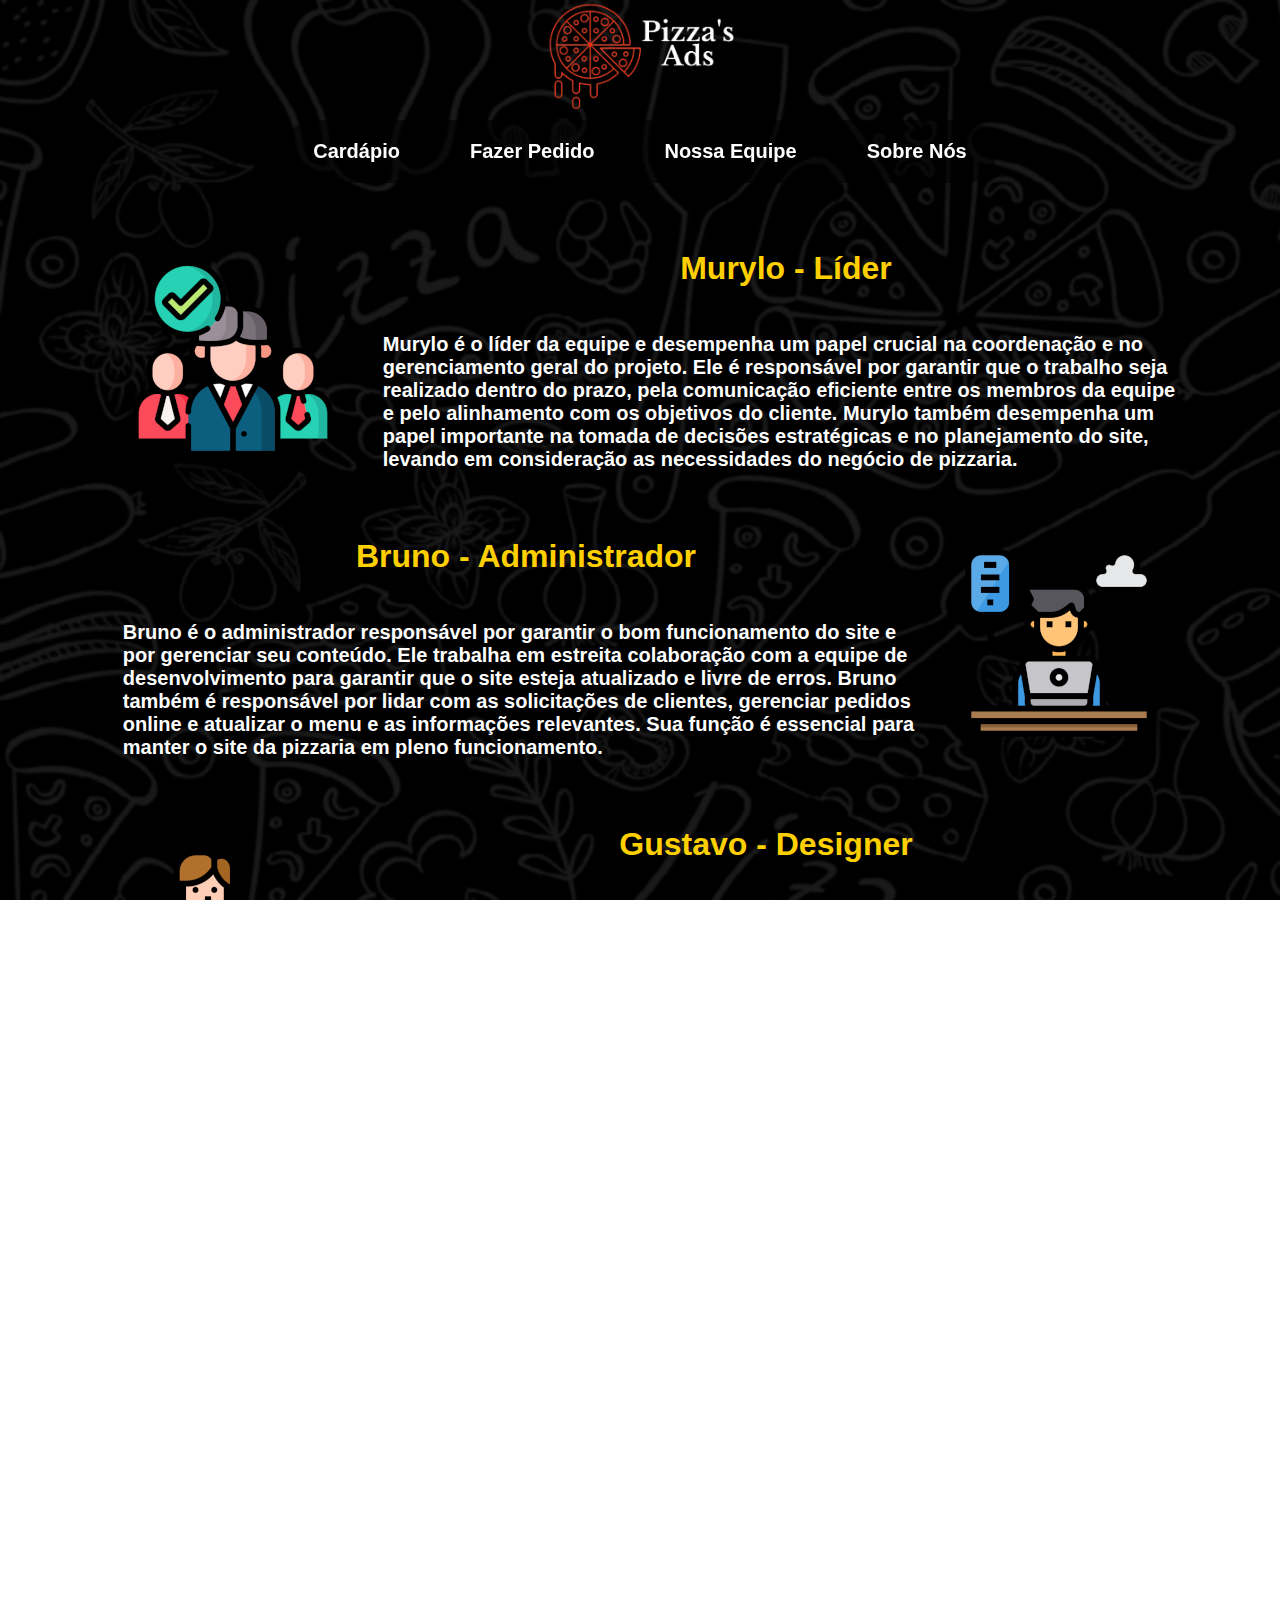
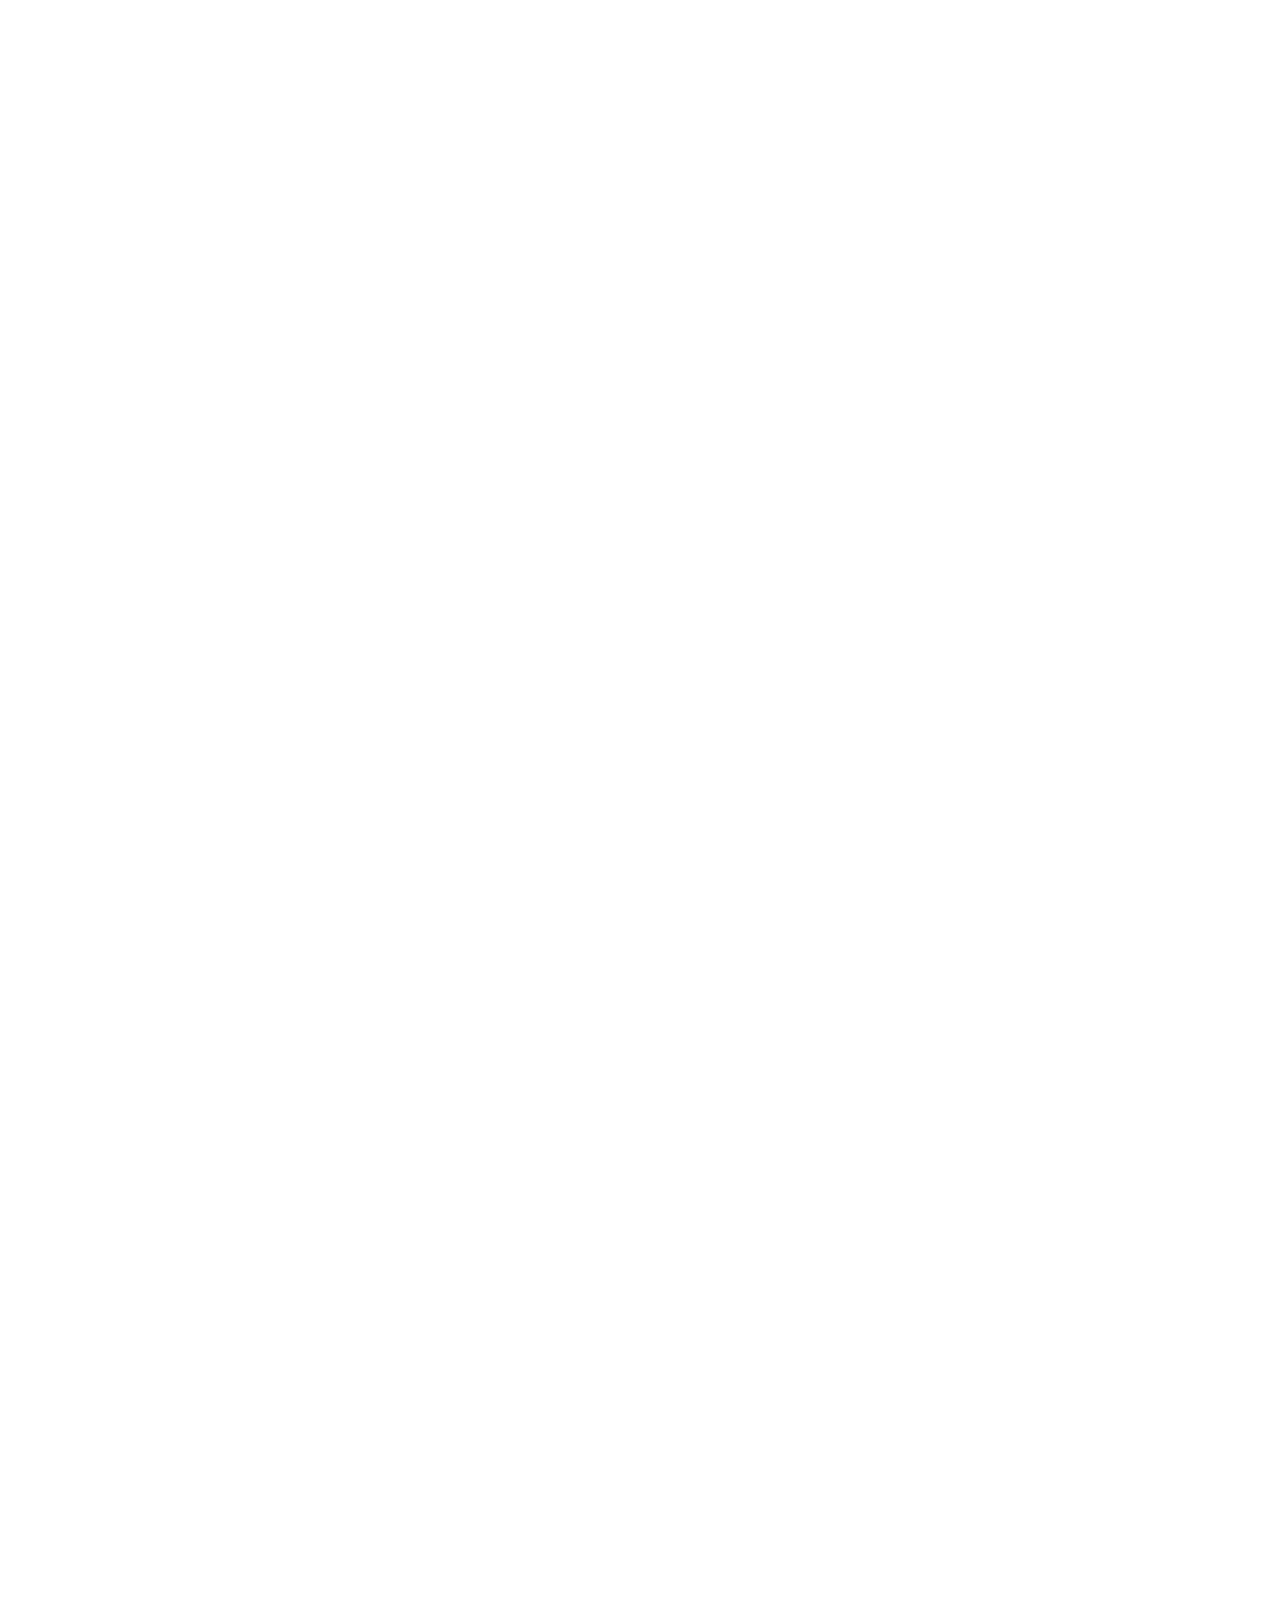
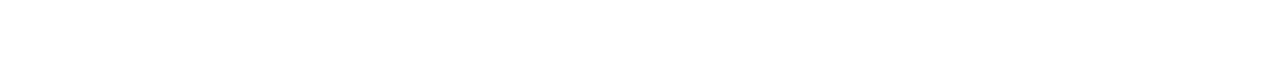
<file: equipe/equipe.html>
<!DOCTYPE html>
<html lang="en">

<head>
    <meta charset="UTF-8">
    <meta http-equiv="X-UA-Compatible" content="IE=edge">
    <meta name="viewport" content="width=device-width, initial-scale=1.0">
    <title>Sobre Nós</title>
    <link rel="shortcut icon" href="../img/favicon.ico" type="image/x-icon">
    <link rel="stylesheet" href="equipe.css">
</head>

<body>
    <div class="container-logo">
        <a href="../index.html"><img src="../img/logo_pizzaria.png" alt="logo pizzaria"></a>
    </div>
    <header class="sticky">
        <nav>
            <ul class="under-list">
                <li><a href="../index.html">Cardápio</a></li>
                <li><a href="../index.html#formulario">Fazer Pedido</a></li>
                <li><a href="equipe.html">Nossa Equipe</a></li>
                <li><a href="#sobreNos">Sobre Nós</a></li>
            </ul>
        </nav>
    </header>
    <section>
        <div class="main">
            <div class="img">
                <picture>
                    <source media="(max-width:840px)" srcset="#">
                    <img src="../img/lider.png" alt="" class="img">
                </picture>
            </div>
            <div class="text">
                <h2>Murylo - Líder</h2>
                <p>
                    Murylo é o líder da equipe e desempenha um papel crucial na coordenação e no
                    gerenciamento geral do projeto. Ele é responsável por garantir que o trabalho
                    seja realizado dentro do prazo, pela comunicação eficiente entre os membros da
                    equipe e pelo alinhamento com os objetivos do cliente. Murylo também desempenha
                    um papel importante na tomada de decisões estratégicas e no planejamento do
                    site, levando em consideração as necessidades do negócio de pizzaria.
                </p>
            </div>
        </div>

        <div class="main">
            <div class="text">
                <h2>Bruno - Administrador</h2>
                <p>
                    Bruno é o administrador responsável por garantir o bom funcionamento do site e por
                    gerenciar seu conteúdo. Ele trabalha em estreita colaboração com a equipe de
                    desenvolvimento para garantir que o site esteja atualizado e livre de erros.
                    Bruno também é responsável por lidar com as solicitações de clientes, gerenciar pedidos
                    online e atualizar o menu e as informações relevantes. Sua função é essencial para manter o
                    site da pizzaria em pleno funcionamento.
                </p>
            </div>
            <div class="img">
                <picture>
                    <source media="(max-width:840px)" srcset="#">
                    <img src="../img/admin.png" alt="">
                </picture>
            </div>
        </div>

        <div class="main">
            <div class="img">
                <picture>
                    <source media="(max-width:840px)" srcset="#">
                    <img src="../img/designer.png" alt="">
                </picture>
            </div>
            <div class="text">
                <h2>Gustavo - Designer</h2>
                <p>
                    Gustavo é o designer responsável pela aparência visual e estética do site. Ele trabalha em estreita
                    colaboração com a equipe de desenvolvimento e com o líder para criar uma experiência de usuário
                    atraente
                    e intuitiva. Gustavo é especializado em design gráfico e tem habilidades em programas de design,
                    como
                    Photoshop e Illustrator. Ele cria layouts, ícones, banners e outros elementos visuais que garantem a
                    identidade visual da pizzaria e melhoram a experiência do usuário no site.
                </p>
            </div>
        </div>

        <div class="main">
            <div class="text">
                <h2>Fernando - Experiência do Usuário</h2>
                <p>
                    Fernando é especialista em experiência do usuário (UX) e desempenha um papel fundamental
                    na garantia de que o site seja fácil de usar, intuitivo e agradável para os visitantes.
                    Ele conduz pesquisas de usuário, analisa dados e cria wireframes e protótipos interativos.
                    Fernando se concentra em entender as necessidades dos clientes da pizzaria e em fornecer
                    soluções eficazes para melhorar a usabilidade do site, garantindo uma experiência de usuário
                    positiva.
                </p>
            </div>
            <div class="img">
                <picture>
                    <source media="(max-width:840px)" srcset="#">
                    <img src="../img/UX.png" alt="">
                </picture>
            </div>
        </div>

        <div class="main">
            <div class="img">
                <picture>
                    <source media="(max-width:840px)" srcset="#">
                    <img src="../img/acessibilade.png" alt="">
                </picture>
            </div>
            <div class="text">
                <h2>Jonas - Acessibilidade</h2>
                <p>
                    Jonas é o especialista em acessibilidade e seu papel é garantir que o
                    site seja acessível a todas as pessoas, independentemente de suas habilidades ou limitações.
                    Ele trabalha para tornar o site compatível com padrões de acessibilidade e diretrizes,
                    como o WCAG (Web Content Accessibility Guidelines). Jonas se concentra em garantir que o site
                    seja navegável por meio de tecnologias assistivas, como leitores de tela, e que cumpra os requisitos
                    de contraste, legibilidade e estrutura adequada para uma experiência inclusiva.
                </p>
            </div>
        </div>
    </section>
    <section class="secaodepoimentos">
        <h2>DEPOIMENTOS</h2>
        <div class="depoimentos">

            <div class="depoimento">
                <img class="usuario" src="../img/pessoa1.jpeg" alt="Imagem Luzia">
                <h3>Luzia</h3>
                <div class="estrelas">
                    <img src="../img/estrela.png" alt="">
                    <img src="../img/estrela.png" alt="">
                    <img src="../img/estrela.png" alt="">
                    <img src="../img/estrela.png" alt="">
                    <img src="../img/estrela.png" alt="">
                </div>
                <p>Adorei a experiência na sua pizzaria! A pizza estava deliciosa, com uma massa fina e
                    crocante,
                    ingredientes frescos e um sabor incrível. Com certeza voltarei!</p>
            </div>
            <div class="depoimento">
                <img class="usuario" src="../img/pessoa2.jpeg" alt="Imagem Joana">
                <h3>Joana</h3>
                <div class="estrelas">
                    <img src="../img/estrela.png" alt="">
                    <img src="../img/estrela.png" alt="">
                    <img src="../img/estrela.png" alt="">
                    <img src="../img/estrela.png" alt="">
                    <img src="../img/estrela.png" alt="">
                </div>
                <p>A ambientação da pizzaria é aconchegante e acolhedora. O ambiente é bem decorado e tem uma
                    atmosfera
                    descontraída. Foi um prazer desfrutar da minha pizza em um lugar tão agradável.</p>
            </div>
            <div class="depoimento">
                <img class="usuario" src="../img/pessoa3.jpeg" alt="Imagem Pedro">
                <h3>Pedro</h3>
                <div class="estrelas">
                    <img src="../img/estrela.png" alt="">
                    <img src="../img/estrela.png" alt="">
                    <img src="../img/estrela.png" alt="">
                    <img src="../img/estrela.png" alt="">
                    <img src="../img/estrela.png" alt="">
                </div>
                <p>Fui recebido com um sorriso caloroso e o atendimento foi excelente. Eles responderam a todas
                    as minhas
                    perguntas sobre os sabores das pizzas e me ajudaram a fazer uma ótima escolha. O serviço foi
                    rápido e
                    eficiente. Parabéns pela equipe incrível!</p>
            </div>
            <div class="depoimento">
                <img class="usuario" src="../img/pessoa4.jpg" alt="Imagem Maria">
                <h3>Maria</h3>
                <div class="estrelas">
                    <img src="../img/estrela.png" alt="">
                    <img src="../img/estrela.png" alt="">
                    <img src="../img/estrela.png" alt="">
                    <img src="../img/estrela.png" alt="">
                    <img src="../img/estrela.png" alt="">
                </div>
                <p>A sua pizzaria se destaca não apenas pelo incrível sabor das pizzas, mas também pela atenção
                    dada aos
                    detalhes. A apresentação das pizzas é impecável, com uma combinação perfeita de cores e
                    ingredientes
                    frescos. </p>
            </div>
            <div class="depoimento">
                <img class="usuario" src="../img/pessoa5.jpg" alt="Imagem Eduardo">
                <h3>Eduardo</h3>
                <div class="estrelas">
                    <img src="../img/estrela.png" alt="">
                    <img src="../img/estrela.png" alt="">
                    <img src="../img/estrela.png" alt="">
                    <img src="../img/estrela.png" alt="">
                    <img src="../img/estrela.png" alt="">
                </div>
                <p>Além da qualidade das pizzas, fiquei impressionado com a rapidez na entrega. Fiz um pedido
                    para entrega
                    em casa e a pizza chegou quentinha e dentro do prazo estimado. Isso mostra o comprometimento
                    da sua
                    pizzaria em proporcionar uma excelente experiência.</p>
            </div>
        </div>
    </section>
    <section class="sobreNos" id="sobreNos">
        <h1>Nossa hitória</h1>
        <div class="container">
            <div class="img">
                <picture alt="imagem balcão pizzaria">
                    <source media="(max-width:840px)" srcset="">
                    <img src="../img/foto Sobre.png" alt="">
                </picture>
            </div>
            <div class="text">
                <p>
                    Em 2017, nasceu a pizzaria "Sabores & Amigos". Criada por quatro amigos apaixonados pela gastronomia,
                        o objetivo era oferecer uma experiência única aos clientes. Com ingredientes frescos e combinação de 
                        sabores inovadores, a pizzaria rapidamente se tornou um ponto de encontro popular na cidade.
                </p>
                <p>
                    O ambiente acolhedor e a equipe intuitiva cativaram os clientes, que voltavam regularmente para provar
                        suas pizzas favoritas. Atenção aos detalhes e dedicação em aprimorar suas habilidades culinárias garantindo
                        a qualidade excepcional das pizzas. Cada mordida era uma explosão de sabores cuidadosamente equilibrados.
                </p>
                <p>
                        Além do sucesso no negócio, os amigos também se envolveram ativamente na comunidade. Participaram de eventos
                        beneficentes e apoiaram causas sociais, acreditando na importância de retribuir à comunidade que tanto os 
                        apoiava. A "Sabores & Amigos" não era apenas uma pizzaria, era um local onde amigos se reuniam, sorrisos
                        eram compartilhados e a magia da pizza era celebrada todos os dias.
                </p>
                <p>
                        Hoje, a pizzaria continua a encantar paladares e criar memórias deliciosas. O legado dos quatro amigos
                        empreendedores permanece vivo, orgulhosos de terem criado um espaço onde a paixão pela gastronomia se
                        une à hospitalidade e ao amor pela comunidade. A "Sabores & Amigos" é muito mais do que uma pizzaria
                        simples, é um lugar onde as pessoas se sentem em casa e desfrutam da arte culinária que une 
                        amigos e sabores insinuam.
                </p>
                </p>
            </div>
        </div>
    </section>
</body>

</html>
</file>
<file: equipe/equipe.css>
html,
body {
    height: 100%;
    overflow-x: hidden;
    scroll-behavior: smooth;
}

body {
    background-image: url(../img/fundopizza.png);
    background-size: cover;
    background-repeat: no-repeat;
    margin: 0px;
}

header {
    display: flex;
    width: 100%;
    /* height: 120px; */
    justify-content: center;
    align-items: center;
    margin-top: 20px;
    top: 10px;
    position: -webkit-sticky;
    position: sticky;
    text-align: center;
    z-index: 3;
    gap: 6%;
}

nav {
    font-family: Arial, Helvetica, sans-serif;
    font-weight: bold;
    font-weight: 10px;
    background-color: rgba(0, 0, 0, 0.558);
    border-radius: 40px;
    margin: 0px;
    display: flex;
    position: sticky;
    position: -webkit-sticky;
}

img>div.container-logo {
    justify-content: center;
}

.container-logo {
    width: 100%;
    height: 100px;
    display: flex;
    justify-content: center;
}

a {
    text-decoration: none;
}

#nome {
    color: white;
    margin-right: 20px;
}

.container-logo h1 {
    width: 300px;
    margin: 0;
    text-align: center;
    color: white;
}

.container-logo h2 {
    color: white;
}

.under-list {
    display: flex;
    justify-content: center;
    margin: 20px;
    gap: 50px;
    color: white;
    padding: 0px;
    white-space: nowrap;
}

.under-list li {
    list-style: none;
}

.under-list a {
    font-family: Arial, Helvetica, sans-serif;
    font-size: 20px;
    font-weight: bolder;
    border-radius: 30px;
    padding: 10px;
    text-decoration: none;
    color: white;
}

.under-list a:hover {
    color: black;
    background: rgb(255, 255, 255);
    border-radius: 30px;
}

section {
    margin-top: 30px;
    display: flex;
    flex-direction: column;
    width: 100%;
    color: white;
}

.main {
    display: flex;
    padding: 0px 30px 0px 30px;
    justify-content: center;
    align-items: center;
    width: 90vw;
    margin-left: 40px;
}

.sobreNos h1 {
    text-align: center;
    color: rgb(255, 208, 0);
    font-family: Arial, Helvetica, sans-serif;
    font-size: 2rem;
}

.container {
    display: flex;
    flex-wrap: nowrap;
}

.img {
    display: flex;
    align-items: center;
    justify-content: center;
    padding: 20px;
}

.text {
    width: 70%;
    display: flex;
    flex-direction: column;
    justify-content: center;
    align-items: center;
    flex-wrap: wrap;
    padding: 10px;
}

.text h2 {
    color: rgb(255, 208, 0);
    font-family: Arial, Helvetica, sans-serif;
    font-size: 2rem;
}

.text p {
    font-weight: bolder;
    font-family: Arial, Helvetica, sans-serif;
    font-size: 20px;
    color: rgb(255, 255, 255);
}

.depoimentos {
    width: 90%;
    display: flex;
    margin: 0 auto;
    text-align: center;
    flex-wrap: wrap;
    justify-content: space-around;
}

.depoimento {
    width: 220px;
    height: 310px;
    background-color: white;
    margin: 0 auto;
    text-align: center;
    padding: 12px;
    margin-bottom: 30px;
    box-shadow: 5px 5px 10px rgba(0, 0, 0, 0.459);
}

.secaodepoimentos h2 {
    text-align: center;
    color: rgb(255, 208, 0);
    font-family: Arial, Helvetica, sans-serif;
    font-size: 30px;
    margin: 20px 0px 15px 0px;
}

.usuario {
    width: 80px;
    height: auto;
    border-radius: 50%;
}

.depoimento h3,
.depoimento p {
    background-color: white;
    color: black;
    margin: 1px;
}

.estrelas {
    background-color: white;
}

section>.container>.img>picture>img {
    height: 450px;
    width: 225px;
    width: 100%;
}

::-webkit-scrollbar {
    background: rgba(0, 0, 0, 0);
}

::-webkit-scrollbar-thumb {
    background: rgb(255, 255, 255);
    border: 1px solid white;
    border-radius: 15px;
}

/*@media nav bar*/
@media (max-width:860px) {
    .under-list {
        margin: 13px;
        gap: 18px;
    }
}

@media (max-width:750px) {
    .under-list {
        margin: 10px;
        gap: 13px;
    }
}

@media (max-width:720px) {
    .under-list a {
        font-size: 17px;
        padding: 6px;
    }
}

@media (max-width:630px) {
    .container-logo img {
        width: 150px;
      
    }
}

@media (max-width:620px) {
    .sticky0 {
        display: flex;
        justify-content: center;
        align-items: center;
    }
}

@media (max-width:570px){
    .under-list a {
        font-size: 14px;
        padding: 4px;
    }
}

@media (max-width:450px) {
    .under-list a {
        font-size: 12px;
        padding: 3px;
    } 
    .under-list {
        margin: 8px;
        gap: 5px;
    } 
}

@media (max-width:400px) {
    header h2 {
        top: 3px;
        font-size: 20px;
    }
}

@media (max-width:370px) {
    .under-list a {
        font-size:9px;
        padding: 3px;
    }
}

@media (max-width:290px) {
    .under-list a {
        font-size: 8px;
        padding: 0px;
    }
}

/*@media formulario*/
 @media (max-width:750px) {
          .formulario{
            max-width: 400px;
          }
        }
        
        @media (max-width:400px) {
          .formulario{
            max-width: 250px;
          }
        }


/* @media imagens */
@media (max-width: 840px) {
    section>.main>div.img> {
        width: 0px;
        height: 0px;
    }
    section>div.main>.text {
        width: 100%;
        text-align: center;
        margin: 0px;
        padding: 0px;
    }
    section>.main {
        margin: 0px;
        padding: 0px;
    }
    section>.container>.img>picture>img {
        width: 0px;
        height: 0px;
    }
    .container>.text {
        width: 100%;
        text-align: center;
        margin: 0px;
        padding: 0px;
    } .main>.text>h2{
        font-size: 18px;
    }
}
</file>
